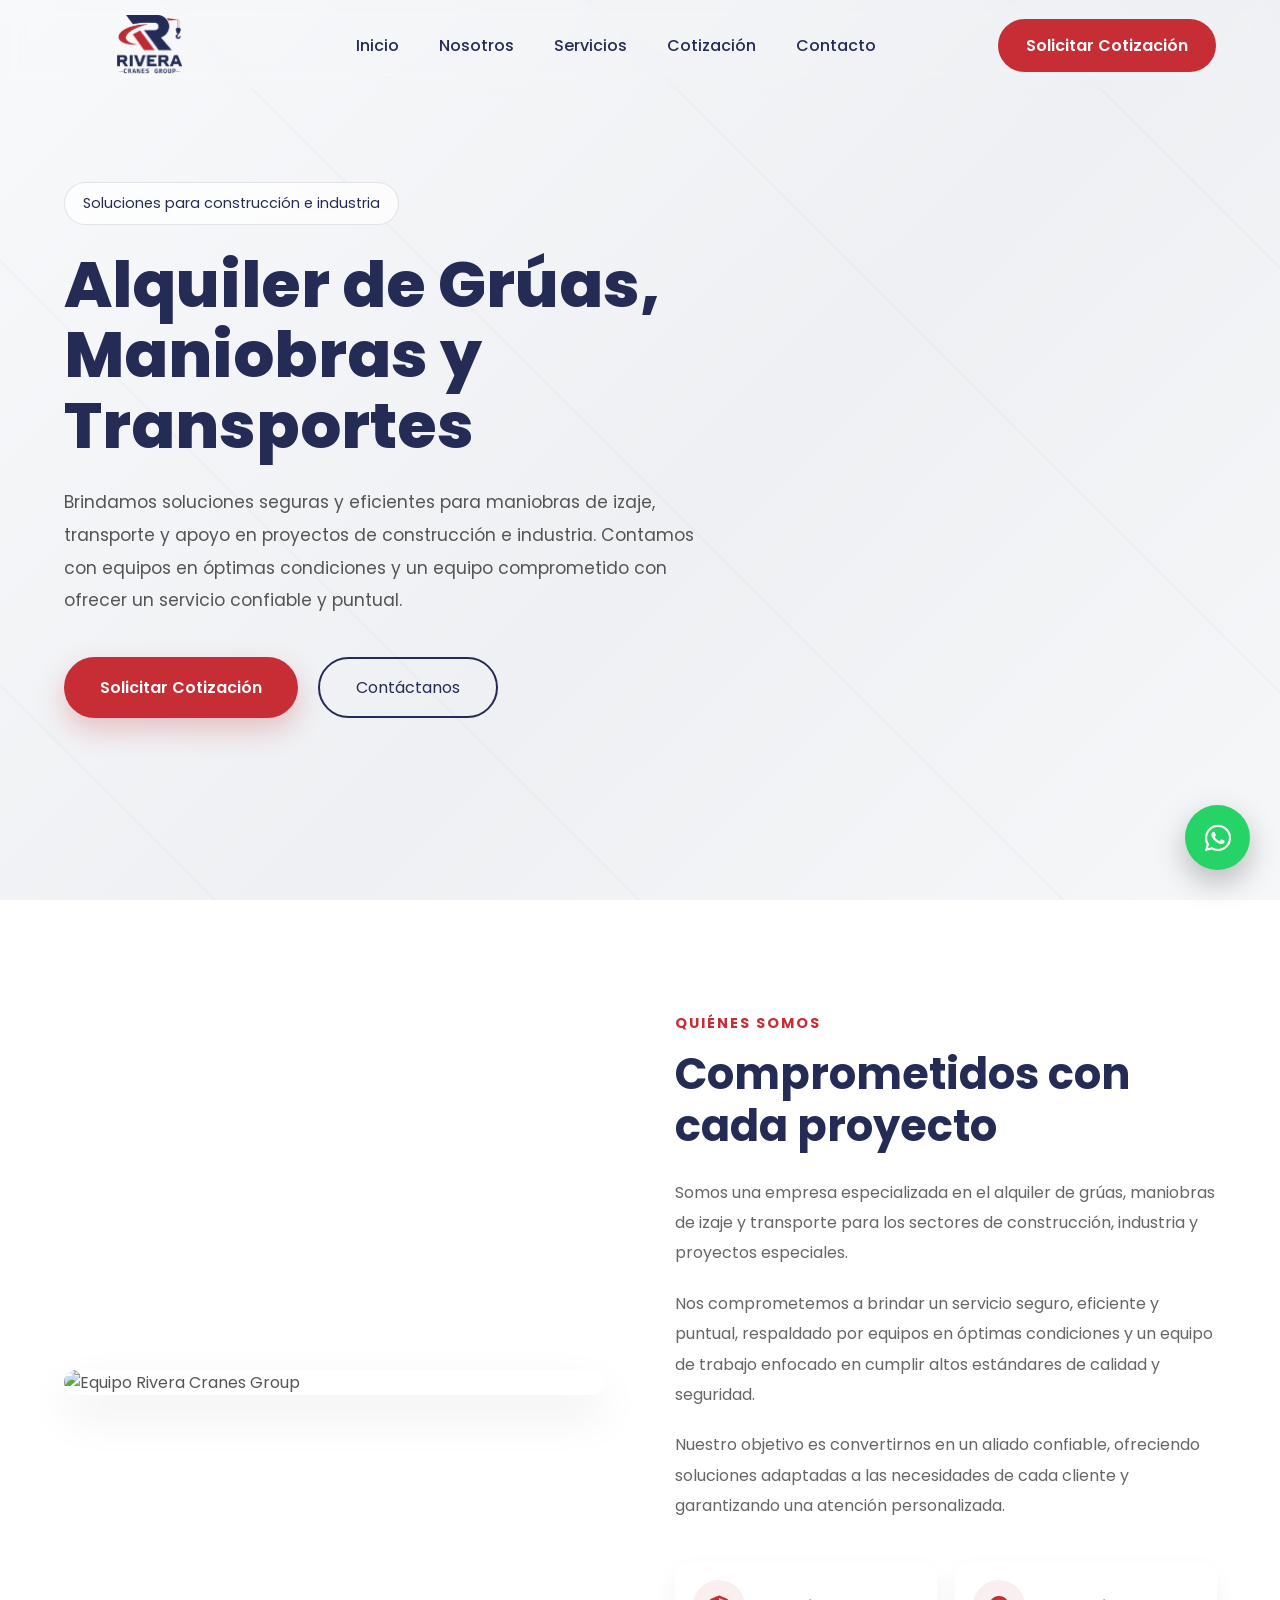
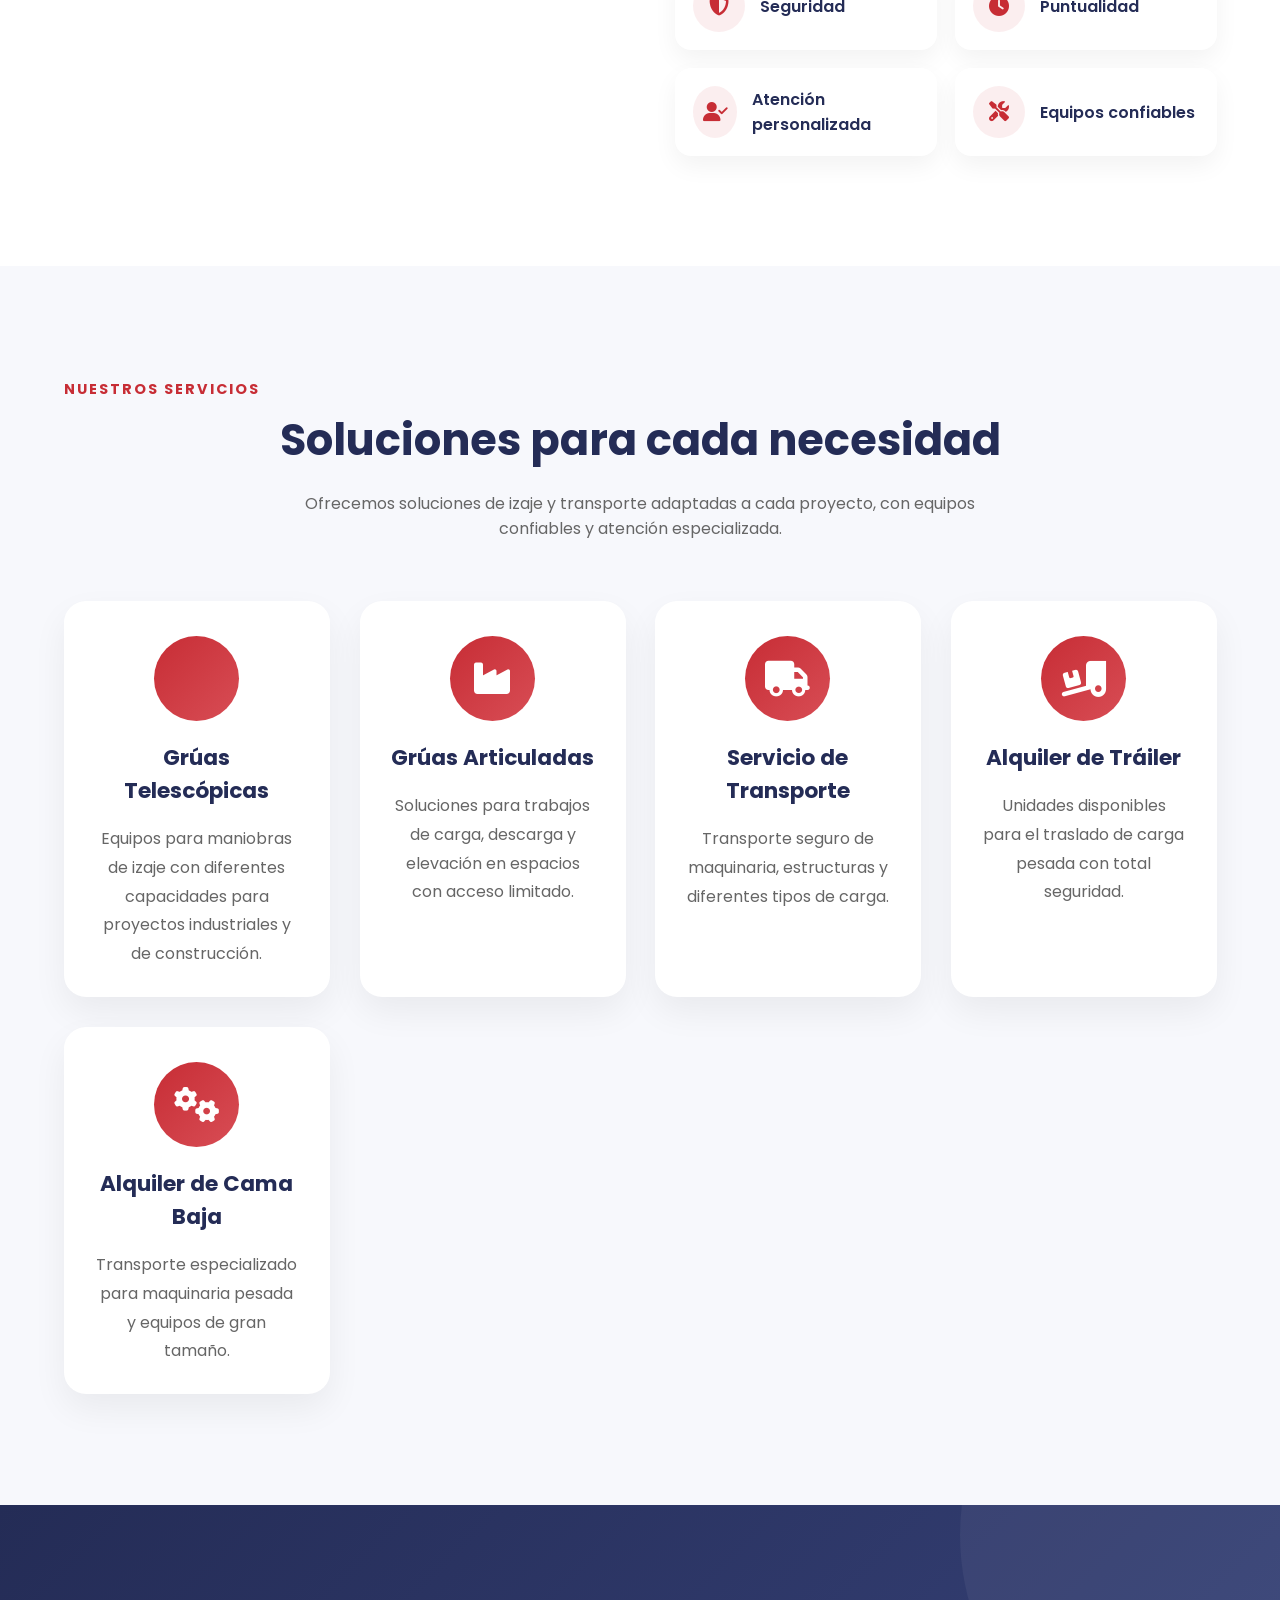
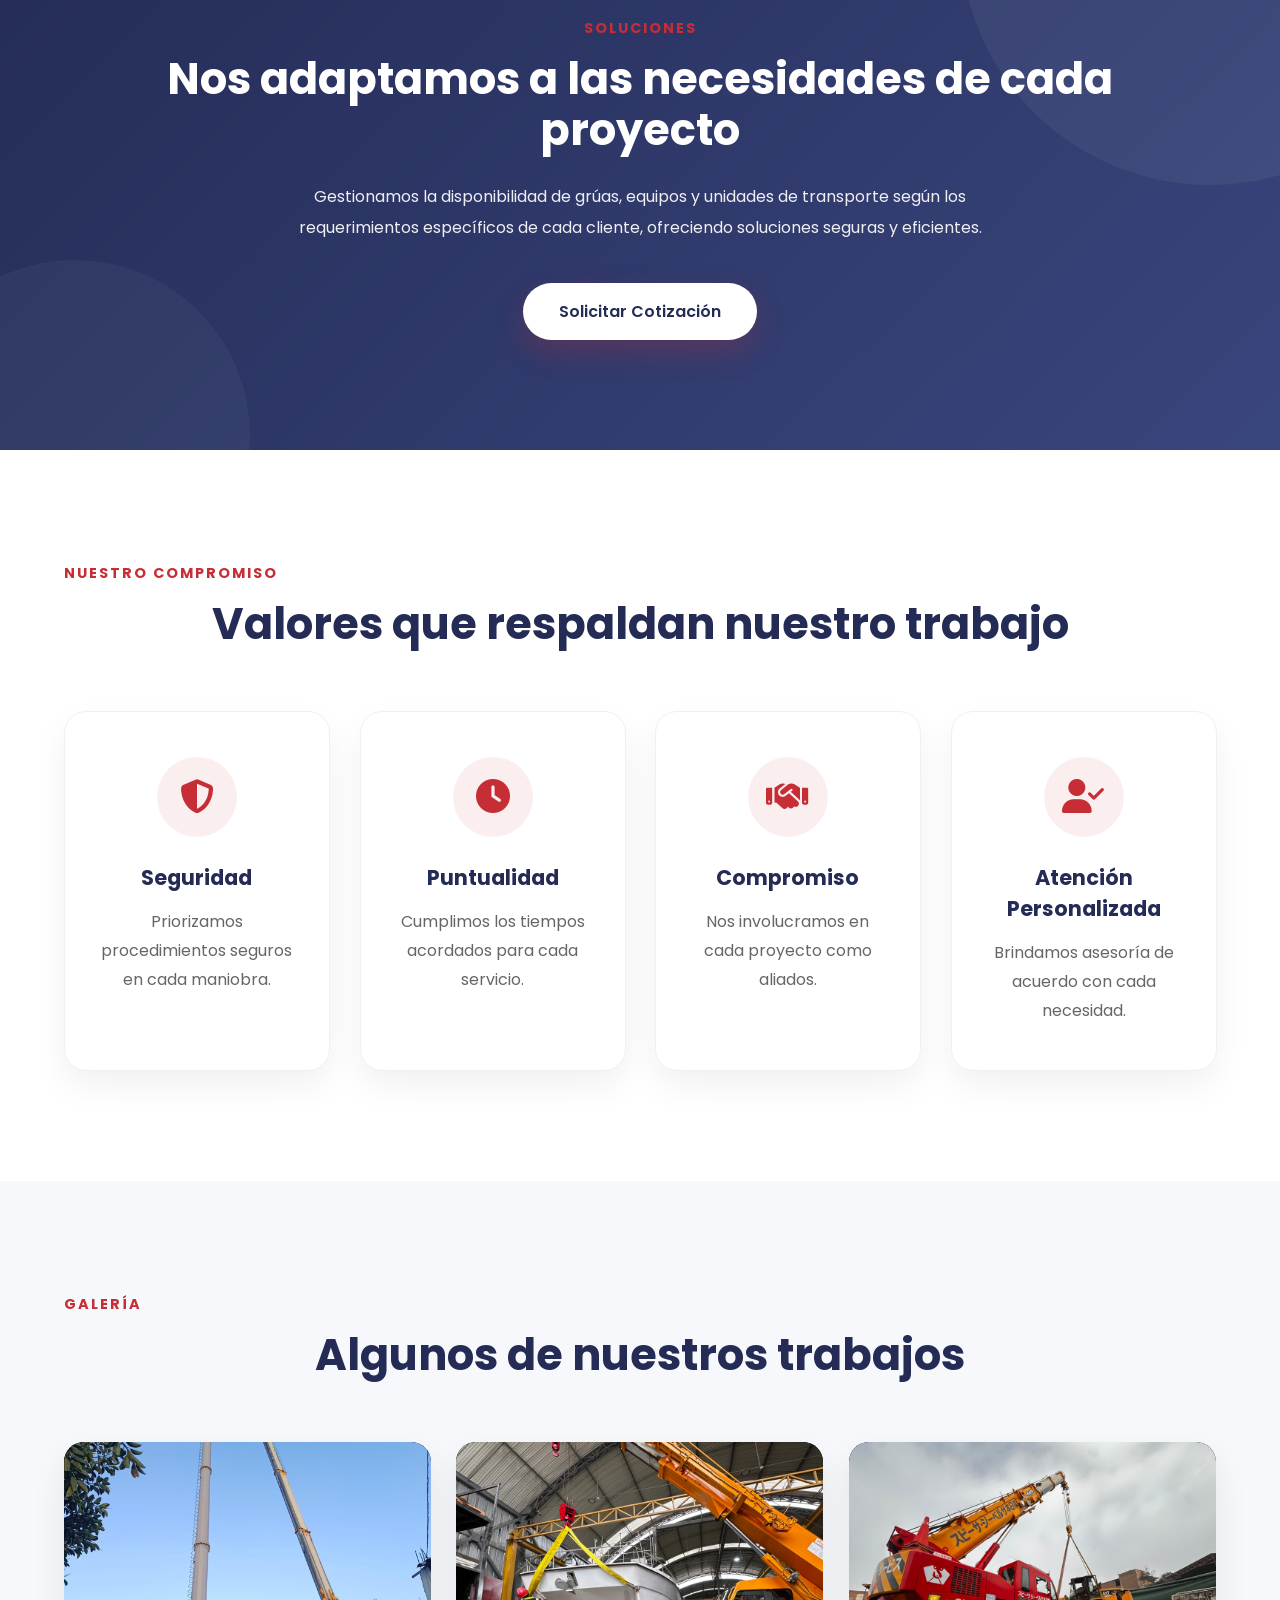
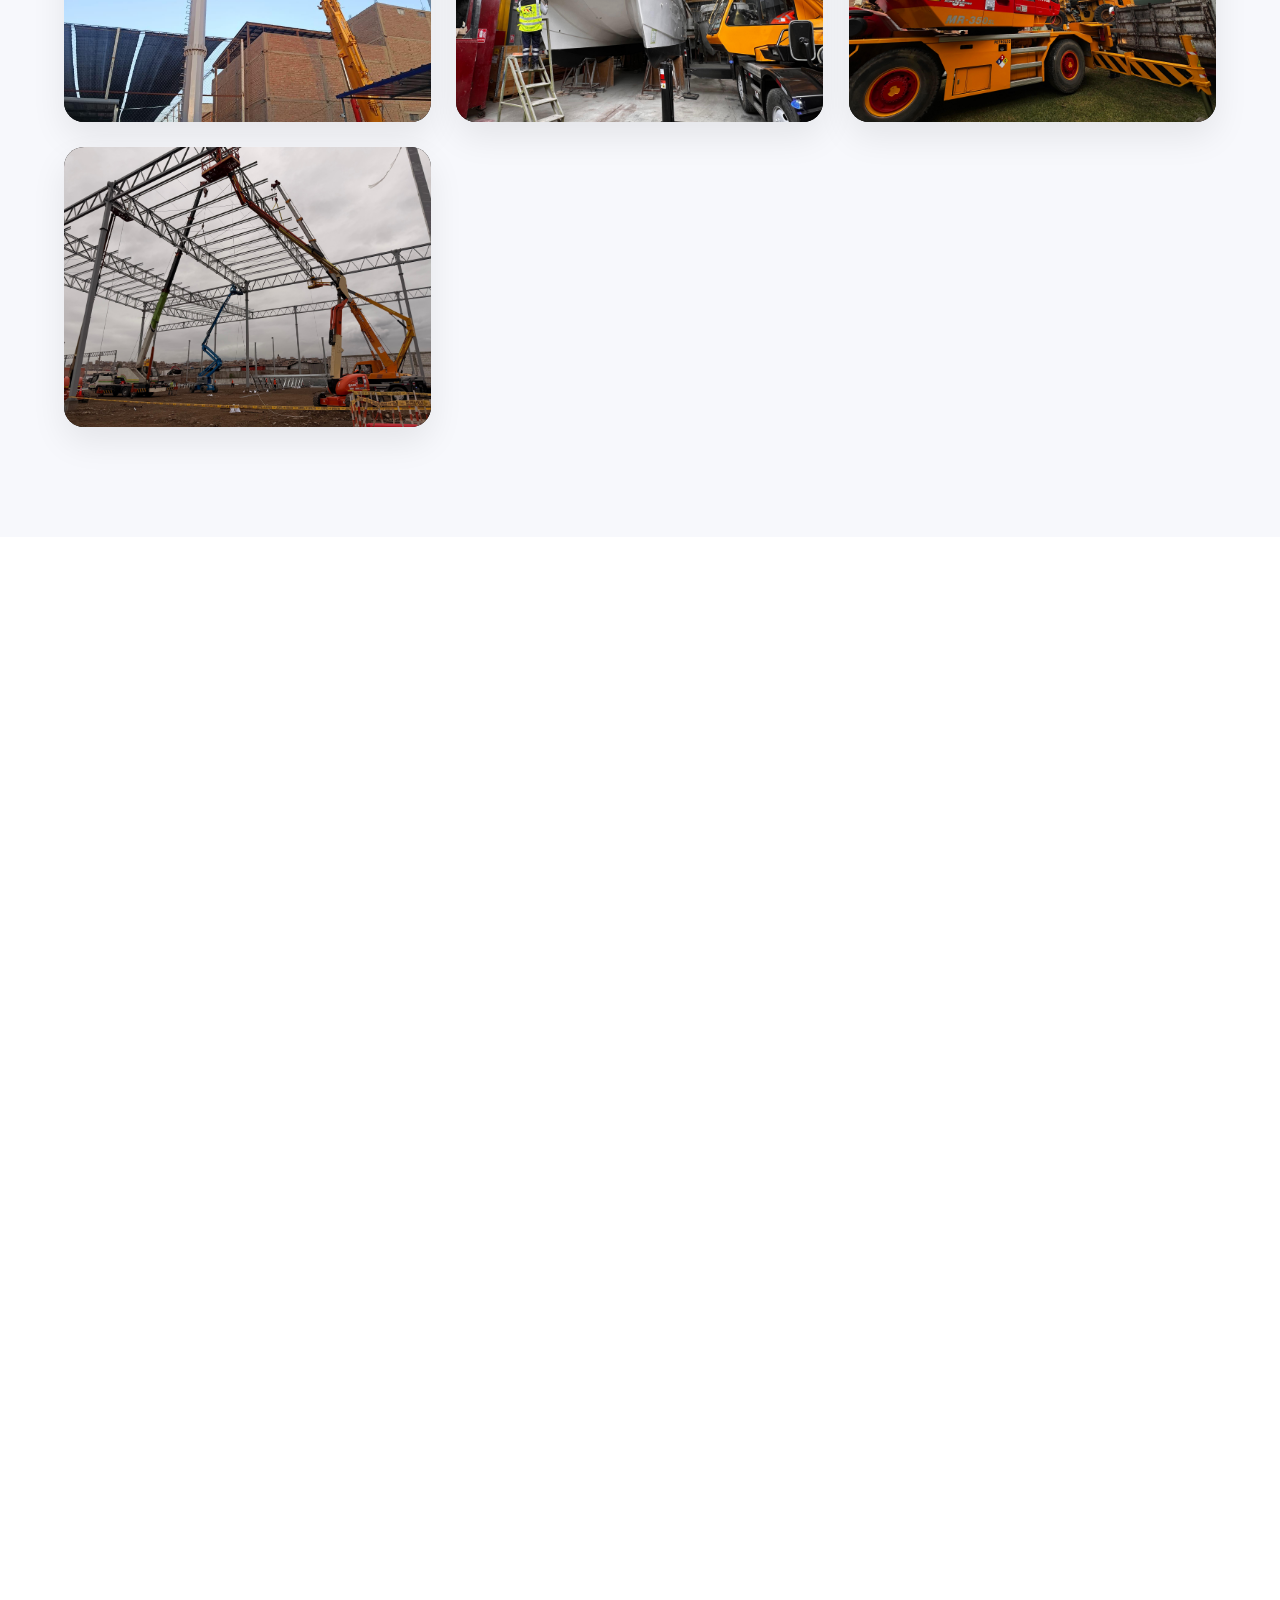
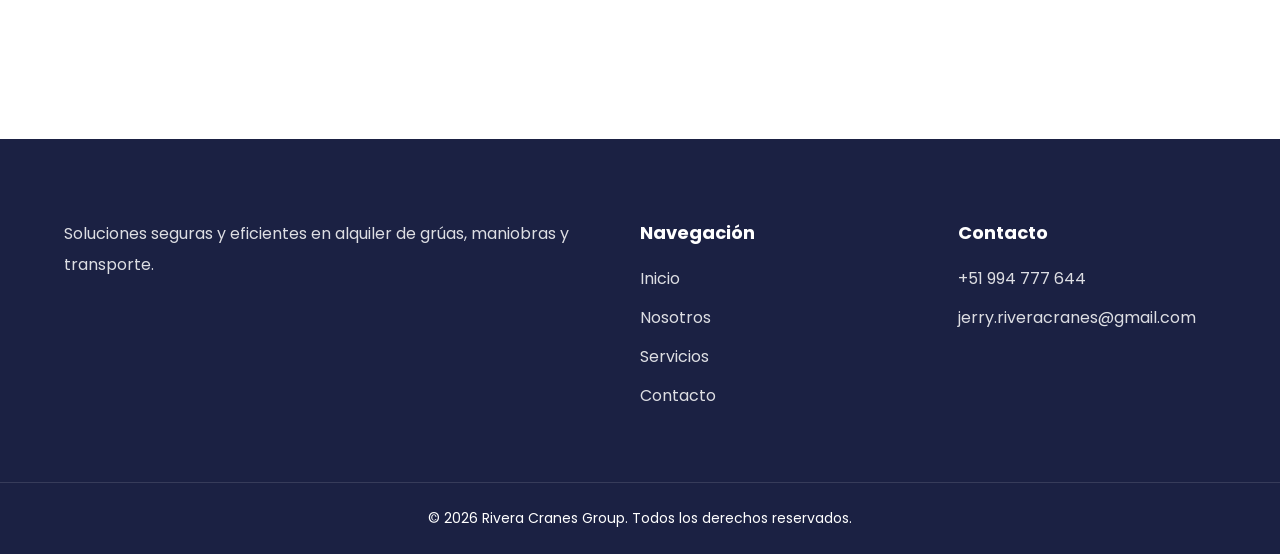
<file: index.html>
<!doctype html>
<html lang="es">
  <head>
    <meta charset="UTF-8" />
    <meta name="viewport" content="width=device-width, initial-scale=1.0" />
    <title>Rivera Cranes Group | Alquiler de Grúas, Maniobras y Transportes</title>
    <meta
      name="description"
      content="Rivera Cranes Group brinda soluciones en alquiler de grúas, maniobras de izaje y transporte para proyectos de construcción e industria."
    />
    <link rel="preconnect" href="https://fonts.googleapis.com" />
    <link rel="preconnect" href="https://fonts.gstatic.com" crossorigin />
    <link
      href="https://fonts.googleapis.com/css2?family=Poppins:wght@300;400;500;600;700;800&display=swap"
      rel="stylesheet"
    />
    <link
      rel="stylesheet"
      href="https://cdnjs.cloudflare.com/ajax/libs/font-awesome/6.7.1/css/all.min.css"
    />
    <link rel="stylesheet" href="style.css" />
  </head>
  <body>
    <p id="component-load-error" class="component-load-error" role="alert" hidden></p>
    <script>
      if (window.location.protocol === "file:") {
        const notice = document.getElementById("component-load-error");
        notice.hidden = false;
        notice.textContent =
          "El navegador no permite cargar las secciones al abrir este archivo directamente. Abre start-local.bat para iniciar una vista previa local.";
      }
    </script>
    <div data-component="header"></div>
    <div data-component="hero"></div>
    <main>
      <div data-component="about"></div>
      <div data-component="services"></div>
      <div data-component="solutions"></div>
      <div data-component="commitments"></div>
      <div data-component="gallery"></div>
      <div data-component="quote"></div>
      <div data-component="contact"></div>
    </main>
    <div data-component="footer"></div>
    <div data-component="whatsapp"></div>
    <script type="module" src="script.js"></script>
  </body>
</html>
</file>
<file: style.css>
/*==================================================
  RESET
==================================================*/

*{
    margin:0;
    padding:0;
    box-sizing:border-box;
}

:root{

    --azul:#242C56;
    --azul-dark:#1B2143;
    --rojo:#C72D35;
    --rojo-hover:#A92028;
    --gris:#555;
    --gris-claro:#F7F8FC;
    --gris-border:#E8EAF0;
    --blanco:#fff;

    --radius:18px;

    --shadow:
    0 20px 45px rgba(0,0,0,.08);

    --transition:.35s;

}

html{

    scroll-behavior:smooth;

}

body{

    font-family:'Poppins',sans-serif;

    color:var(--gris);

    background:white;

    overflow-x:hidden;

}

.component-load-error{

    position:fixed;

    z-index:9999;

    inset:20px 20px auto;

    padding:18px 22px;

    border:1px solid #e8a4a8;

    border-radius:12px;

    background:#fff2f2;

    color:#8d1d25;

    box-shadow:0 10px 30px rgba(0,0,0,.12);

}

img{

    display:block;

    width:100%;

}

a{

    text-decoration:none;

}

.container{

    width:min(90%,1200px);

    margin:auto;

}

.section{

    padding:110px 0;

}

.section-subtitle{

    display:inline-block;

    color:var(--rojo);

    font-size:.9rem;

    font-weight:700;

    letter-spacing:2px;

    margin-bottom:15px;

}

h2{

    color:var(--azul);

    font-size:2.7rem;

    line-height:1.2;

    margin-bottom:25px;

}

.section-description{

    max-width:720px;

    margin:auto;

    text-align:center;

    margin-bottom:60px;

    color:#666;

}

.btn-primary{

    background:var(--rojo);

    color:white;

    padding:16px 36px;

    border-radius:50px;

    font-weight:600;

    border:none;

    transition:var(--transition);

    display:inline-flex;

    align-items:center;

    justify-content:center;

    cursor:pointer;

}

.btn-primary:hover{

    background:var(--rojo-hover);

    transform:translateY(-4px);

}

.btn-secondary{

    padding:16px 36px;

    border:2px solid white;

    color:white;

    border-radius:50px;

    transition:.3s;

}

.btn-secondary:hover{

    background:white;

    color:var(--azul);

}

/*==================================================
HEADER
==================================================*/

.header{

    position:fixed;

    width:100%;

    top:0;

    left:0;

    z-index:999;

    transition:.4s;

}

.header.scrolled{

    background:white;

    box-shadow:0 10px 35px rgba(0,0,0,.08);

}

.header.scrolled .nav-links a{

    color:var(--azul);

}

.header.scrolled .menu-mobile{

    color:var(--azul);

}

.navbar{

    display:flex;

    justify-content:space-between;

    align-items:center;

    height:90px;

}

.logo{

    display:flex;
    align-items:center;
    height:100%;

}

.logo img{

    width:170px;
    max-width:100%;
    max-height:60px;
    height:auto;
    object-fit:contain;

}

.logo-img{

    display:block;

}

.nav-links{

    display:flex;

    list-style:none;

    gap:40px;

}

.nav-links a{

    color:#242C56;

    font-weight:500;

    transition:.3s;

}

.nav-links a:hover{

    color:var(--rojo);

}

.btn-header{

    background:var(--rojo);

    color:white;

    padding:14px 28px;

    border-radius:50px;

    font-weight:600;

    transition:.3s;

}

.btn-header:hover{

    background:var(--rojo-hover);

}

.menu-mobile{

    display:none;

    font-size:28px;

    color:white;

    cursor:pointer;

}

/*==================================================
HERO
==================================================*/

.hero{

    min-height:100vh;

    background:#f2f3f5;

    position:relative;

    display:flex;

    align-items:center;

}

.hero-overlay{

    position:absolute;

    inset:0;

    background:
    repeating-linear-gradient(
        45deg,
        transparent 0 150px,
        rgba(36,44,86,.025) 151px 153px,
        transparent 154px 300px
    ),
    linear-gradient(135deg,#f8f9fb,#eef0f3 55%,#f6f7f9);

}

.hero-grid{

    position:relative;

    z-index:2;

    display:grid;

    align-items:center;

    min-height:100vh;

}

.hero-content{

    max-width:720px;

    color:var(--azul);

}

.hero-badge{

    display:inline-block;

    background:rgba(255,255,255,.72);

    backdrop-filter:blur(8px);

    border:1px solid rgba(36,44,86,.12);

    color:var(--azul);

    padding:10px 18px;

    border-radius:40px;

    margin-bottom:25px;

    font-size:.9rem;

}

.hero h1{

    font-size:4rem;

    line-height:1.1;

    margin-bottom:25px;

    font-weight:800;

}

.hero p{

    font-size:1.08rem;

    line-height:1.9;

    margin-bottom:40px;

    max-width:650px;

    color:#555;

}

.hero .btn-secondary{

    border-color:var(--azul);

    color:var(--azul);

}

.hero .btn-secondary:hover{

    background:var(--azul);

    color:white;

}

.hero-buttons{

    display:flex;

    gap:20px;

    flex-wrap:wrap;

}

/*==================================================
NOSOTROS
==================================================*/

.about-grid{

    display:grid;
    grid-template-columns:1fr 1fr;
    gap:70px;
    align-items:center;

}

.about-image{

    position:relative;

}

.about-image img{

    border-radius:24px;
    box-shadow:var(--shadow);

}

.about-text h2{

    text-align:left;

}

.about-text p{

    margin-bottom:20px;
    line-height:1.9;
    color:#666;

}

.about-features{

    display:grid;
    grid-template-columns:repeat(2,1fr);
    gap:18px;
    margin-top:40px;

}

.about-features div{

    display:flex;
    align-items:center;
    gap:15px;

    background:white;

    padding:18px;

    border-radius:16px;

    box-shadow:0 10px 25px rgba(0,0,0,.05);

    transition:.3s;

}

.about-features div:hover{

    transform:translateY(-6px);

}

.about-features i{

    width:52px;
    height:52px;

    display:flex;
    align-items:center;
    justify-content:center;

    border-radius:50%;

    background:rgba(199,45,53,.08);

    color:var(--rojo);

    font-size:20px;

}

.about-features span{

    font-weight:600;
    color:var(--azul);

}

/*==================================================
SERVICIOS
==================================================*/

.servicios{

    background:var(--gris-claro);

}

.servicios h2{

    text-align:center;

}

.services-grid{

    display:grid;

    grid-template-columns:
    repeat(auto-fit,minmax(260px,1fr));

    gap:30px;

}

.service-card{

    background:white;

    border-radius:22px;

    overflow:hidden;

    box-shadow:
    0 15px 35px rgba(0,0,0,.06);

    transition:.35s;

    display:flex;

    flex-direction:column;

}

.service-card:hover{

    transform:
    translateY(-10px);

    box-shadow:
    0 30px 50px rgba(0,0,0,.12);

}

.service-icon{

    width:85px;

    height:85px;

    margin:35px auto 20px;

    border-radius:50%;

    display:flex;

    align-items:center;

    justify-content:center;

    background:

    linear-gradient(
    135deg,
    var(--rojo),
    #d84d55
    );

}

.service-icon i{

    color:white;

    font-size:36px;

}

.service-card h3{

    text-align:center;

    color:var(--azul);

    font-size:1.35rem;

    margin-bottom:18px;

    padding:0 30px;

}

.service-card p{

    text-align:center;

    color:#666;

    line-height:1.8;

    padding:0 30px;

    margin-bottom:28px;

    flex:1;

}

.service-card a{

    display:flex;

    justify-content:center;

    align-items:center;

    gap:10px;

    color:var(--rojo);

    font-weight:600;

    padding:22px;

    border-top:1px solid #ececec;

    transition:.3s;

}

.service-card a:hover{

    background:var(--rojo);

    color:white;

}

.service-card a i{

    transition:.3s;

}

.service-card a:hover i{

    transform:translateX(6px);

}

/*==================================================
SOLUCIONES
==================================================*/

.soluciones{

    position:relative;

    background:

    linear-gradient(
    135deg,
    var(--azul),
    #39457d
    );

    color:white;

    text-align:center;

    overflow:hidden;

}

.soluciones::before{

    content:"";

    position:absolute;

    width:500px;

    height:500px;

    border-radius:50%;

    background:

    rgba(255,255,255,.05);

    top:-220px;

    right:-180px;

}

.soluciones::after{

    content:"";

    position:absolute;

    width:350px;

    height:350px;

    border-radius:50%;

    background:

    rgba(255,255,255,.04);

    bottom:-160px;

    left:-100px;

}

.soluciones .container{

    position:relative;

    z-index:2;

}

.soluciones h2{

    color:white;

}

.soluciones p{

    max-width:760px;

    margin:0 auto 40px;

    line-height:1.9;

    opacity:.92;

}

.soluciones .btn-primary{

    background:white;

    color:var(--azul);

}

.soluciones .btn-primary:hover{

    background:#f2f2f2;

}

/*==================================================
COMPROMISO
==================================================*/

.compromiso{

    background:#fff;

}

.compromiso h2{

    text-align:center;

}

.commit-grid{

    display:grid;

    grid-template-columns:
    repeat(auto-fit,minmax(240px,1fr));

    gap:30px;

    margin-top:60px;

}

.commit-card{

    background:white;

    border-radius:22px;

    padding:45px 30px;

    text-align:center;

    box-shadow:
    0 15px 35px rgba(0,0,0,.06);

    transition:.35s;

    border:1px solid #f0f0f0;

}

.commit-card:hover{

    transform:translateY(-10px);

    box-shadow:
    0 25px 50px rgba(0,0,0,.10);

}

.commit-card i{

    width:80px;

    height:80px;

    margin:auto;

    display:flex;

    align-items:center;

    justify-content:center;

    border-radius:50%;

    background:
    rgba(199,45,53,.08);

    color:var(--rojo);

    font-size:34px;

    margin-bottom:25px;

}

.commit-card h3{

    color:var(--azul);

    margin-bottom:15px;

    font-size:1.3rem;

}

.commit-card p{

    color:#666;

    line-height:1.8;

}

/*==================================================
GALERÍA
==================================================*/

.galeria{

    background:var(--gris-claro);

}

.galeria h2{

    text-align:center;

}

.gallery-grid{

    display:grid;

    grid-template-columns:
    repeat(auto-fit,minmax(280px,1fr));

    gap:25px;

    margin-top:60px;

}

.gallery-item{

    overflow:hidden;

    border-radius:20px;

    cursor:pointer;

    position:relative;

    box-shadow:
    0 15px 35px rgba(0,0,0,.08);

}

.gallery-item img{

    height:280px;

    object-fit:cover;

    transition:.6s;

}

.gallery-item:hover img{

    transform:scale(1.08);

}

.gallery-item::before{

    content:"";

    position:absolute;

    inset:0;

    background:

    rgba(36,44,86,.25);

    opacity:0;

    transition:.4s;

    z-index:2;

}

.gallery-item:hover::before{

    opacity:1;

}

/*==================================================
COTIZACIÓN
==================================================*/

.cotizacion{

    background:white;

}

.quote-wrapper{

    width:100%;

}

.quote-info{

    width:100%;

    max-width:900px;

    margin:0 auto;

    text-align:center;

}

.quote-info h2{

    text-align:center;

}

.quote-info p{

    line-height:1.9;

    color:#666;

    margin-bottom:35px;

    margin-left:auto;

    margin-right:auto;

    max-width:760px;

}

.quote-items{

    display:flex;

    justify-content:center;

    flex-wrap:wrap;

    gap:20px 36px;

}

.quote-items div{

    display:flex;

    align-items:center;

    gap:15px;

    color:var(--azul);

    font-weight:600;

}

.quote-items i{

    width:55px;

    height:55px;

    display:flex;

    justify-content:center;

    align-items:center;

    border-radius:50%;

    background:
    rgba(199,45,53,.08);

    color:var(--rojo);

    font-size:20px;

}

.quote-whatsapp{

    display:inline-flex;

    margin-top:35px;

    align-items:center;

    justify-content:center;

}

/*==================================================
CONTACTO
==================================================*/

.contacto{

    background:var(--gris-claro);

}

.contacto h2{

    text-align:center;

}

.contact-grid{

    display:grid;

    grid-template-columns:

    repeat(auto-fit,minmax(250px,1fr));

    gap:30px;

    margin-top:60px;

}

.contact-card{

    background:white;

    border-radius:22px;

    padding:40px 30px;

    text-align:center;

    transition:.35s;

    box-shadow:

    0 15px 35px rgba(0,0,0,.06);

}

.contact-card:hover{

    transform:translateY(-8px);

    box-shadow:

    0 25px 45px rgba(0,0,0,.10);

}

.contact-card i{

    width:75px;

    height:75px;

    margin:auto;

    display:flex;

    align-items:center;

    justify-content:center;

    border-radius:50%;

    background:

    rgba(199,45,53,.08);

    color:var(--rojo);

    font-size:30px;

    margin-bottom:25px;

}

.contact-card h3{

    color:var(--azul);

    margin-bottom:15px;

}

.contact-card p{

    color:#666;

    line-height:1.8;

}

/*==================================================
FOOTER
==================================================*/

footer{

    background:var(--azul-dark);

    color:white;

    padding:80px 0 0;

}

.footer-grid{

    display:grid;

    grid-template-columns:

    2fr 1fr 1fr;

    gap:60px;

}

.footer-brand img{

    width:170px;

    margin-bottom:25px;

}

.footer-brand p{

    line-height:1.9;

    opacity:.85;

}

footer h4{

    margin-bottom:20px;

    font-size:18px;

}

footer a{

    display:block;

    color:white;

    opacity:.85;

    margin-bottom:14px;

    transition:.3s;

}

footer a:hover{

    color:var(--rojo);

    opacity:1;

}

footer p{

    margin-bottom:14px;

    opacity:.85;

}

.footer-copy{

    margin-top:60px;

    padding:25px 0;

    text-align:center;

    border-top:

    1px solid

    rgba(255,255,255,.12);

    font-size:14px;

}

/*==================================================
WHATSAPP
==================================================*/

.whatsapp{

    position:fixed;

    right:30px;

    bottom:30px;

    width:65px;

    height:65px;

    border-radius:50%;

    background:#25D366;

    display:flex;

    align-items:center;

    justify-content:center;

    color:white;

    font-size:30px;

    z-index:999;

    box-shadow:

    0 12px 30px

    rgba(0,0,0,.25);

    transition:.35s;

}

.whatsapp:hover{

    transform:

    translateY(-8px)

    scale(1.08);

}

/*==================================================
ANIMACIONES
==================================================*/

.section{

    opacity:0;

    transform:

    translateY(60px);

    transition:

    opacity .8s ease,

    transform .8s ease;

}

.section.show{

    opacity:1;

    transform:

    translateY(0);

}

.service-card,

.commit-card,

.contact-card,

.gallery-item,

.about-features div{

    transition:

    transform .35s,

    box-shadow .35s;

}

/*==================================================
SCROLLBAR
==================================================*/

::-webkit-scrollbar{

    width:10px;

}

::-webkit-scrollbar-track{

    background:#ececec;

}

::-webkit-scrollbar-thumb{

    background:var(--rojo);

    border-radius:50px;

}

::-webkit-scrollbar-thumb:hover{

    background:#a91f27;

}

/*==================================================
UTILIDADES
==================================================*/

.text-center{

    text-align:center;

}

.mt-40{

    margin-top:40px;

}

.mt-60{

    margin-top:60px;

}

.mb-30{

    margin-bottom:30px;

}

.shadow{

    box-shadow:var(--shadow);

}

.radius{

    border-radius:var(--radius);

}

/*==================================================
RESPONSIVE
==================================================*/

@media (max-width:1200px){

.container{

    width:92%;

}

.hero h1{

    font-size:3.4rem;

}

.footer-grid{

    gap:40px;

}

}

/*========================================*/

@media (max-width:992px){

.section{

    padding:90px 0;

}

.hero{

    min-height:850px;

}

.hero-grid{

    min-height:850px;

}

.hero h1{

    font-size:3rem;

}

.hero p{

    font-size:1rem;

}

.about-grid{

    grid-template-columns:1fr;

    gap:50px;

}

.about-image{

    order:-1;

}

.services-grid{

    grid-template-columns:

    repeat(2,1fr);

}

.commit-grid{

    grid-template-columns:

    repeat(2,1fr);

}

.gallery-grid{

    grid-template-columns:

    repeat(2,1fr);

}

.contact-grid{

    grid-template-columns:

    repeat(2,1fr);

}

.footer-grid{

    grid-template-columns:

    1fr;

    text-align:center;

}

.footer-brand img{

    margin:auto auto 25px;

}

}

/*========================================*/

@media (max-width:768px){

.header{

    background:rgba(242,243,245,.97);

}

.menu-mobile{

    color:var(--azul);

}

.navbar{

    height:80px;

}

.logo img{

    width:145px;

}

.menu-mobile{

    display:flex;

    align-items:center;

    justify-content:center;

}

.btn-header{

    display:none;

}

.nav-links{

    position:absolute;

    top:80px;

    left:0;

    width:100%;

    background:white;

    display:flex;

    flex-direction:column;

    align-items:center;

    gap:0;

    max-height:0;

    overflow:hidden;

    transition:.4s;

    box-shadow:

    0 20px 35px rgba(0,0,0,.08);

}

.nav-links.active{

    max-height:420px;

    padding:25px 0;

}

.nav-links li{

    width:100%;

    text-align:center;

}

.nav-links a{

    display:block;

    color:var(--azul);

    padding:18px;

}

.hero{

    min-height:100vh;

}

.hero-grid{

    min-height:100vh;

}

.hero-content{

    text-align:center;

}

.hero h1{

    font-size:2.5rem;

}

.hero p{

    margin:auto auto 35px;

}

.hero-buttons{

    justify-content:center;

}

.hero-badge{

    margin-bottom:20px;

}

.about-features{

    grid-template-columns:1fr;

}

.services-grid{

    grid-template-columns:1fr;

}

.commit-grid{

    grid-template-columns:1fr;

}

.gallery-grid{

    grid-template-columns:1fr;

}

.contact-grid{

    grid-template-columns:1fr;

}

.quote-items{

    align-items:center;

}

.footer-copy{

    padding:20px;

}

}

/*========================================*/

@media (max-width:576px){

.section{

    padding:75px 0;

}

h2{

    font-size:2rem;

}

.hero h1{

    font-size:2.1rem;

}

.hero p{

    font-size:.95rem;

}

.hero-buttons{

    flex-direction:column;

}

.btn-primary,

.btn-secondary{

    width:100%;

}

.service-card{

    border-radius:18px;

}

.commit-card{

    padding:35px 25px;

}

.contact-card{

    padding:35px 25px;

}

.gallery-item img{

    height:230px;

}

.whatsapp{

    width:58px;

    height:58px;

    right:18px;

    bottom:18px;

    font-size:27px;

}

}

/*==================================================
MICROINTERACCIONES
==================================================*/

html{

    scroll-padding-top:90px;

}

::selection{

    background:var(--rojo);

    color:#fff;

}

a,
button{

    transition:all .3s ease;

}

button{

    font-family:'Poppins',sans-serif;

}

img{

    user-select:none;

    -webkit-user-drag:none;

}

.service-card,
.commit-card,
.contact-card,
.gallery-item,
.about-features div{

    will-change:transform;

}

/*==================================================
HEADER EFECTOS
==================================================*/

.header{

    backdrop-filter:blur(10px);

}

.nav-links a{

    position:relative;

}

.nav-links a::after{

    content:"";

    position:absolute;

    left:0;

    bottom:-8px;

    width:0;

    height:2px;

    background:var(--rojo);

    transition:.35s;

}

.nav-links a:hover::after{

    width:100%;

}

/*==================================================
BOTONES
==================================================*/

.btn-primary{

    box-shadow:

    0 12px 28px

    rgba(199,45,53,.25);

}

.btn-primary:hover{

    box-shadow:

    0 20px 40px

    rgba(199,45,53,.35);

}

.btn-secondary:hover{

    box-shadow:

    0 15px 35px

    rgba(255,255,255,.25);

}

/*==================================================
SERVICIOS
==================================================*/

.service-card{

    position:relative;

}

.service-card::before{

    content:"";

    position:absolute;

    top:0;

    left:0;

    width:100%;

    height:5px;

    background:var(--rojo);

    transform:scaleX(0);

    transform-origin:left;

    transition:.35s;

}

.service-card:hover::before{

    transform:scaleX(1);

}

/*==================================================
GALERÍA
==================================================*/

.gallery-item{

    background:#000;

}

.gallery-item img{

    transition:

    transform .6s,

    opacity .6s;

}

.gallery-item:hover img{

    opacity:.9;

}

/*==================================================
FOOTER
==================================================*/

.footer-brand img{

    transition:.35s;

}

.footer-brand img:hover{

    transform:scale(1.03);

}

/*==================================================
WHATSAPP
==================================================*/

.whatsapp{

    animation:whatsappFloat 2.8s ease-in-out infinite;

}

@keyframes whatsappFloat{

    0%{

        transform:translateY(0);

    }

    50%{

        transform:translateY(-6px);

    }

    100%{

        transform:translateY(0);

    }

}

/*==================================================
ANIMACIONES
==================================================*/

@keyframes fadeUp{

    from{

        opacity:0;

        transform:translateY(40px);

    }

    to{

        opacity:1;

        transform:translateY(0);

    }

}

.fade-up{

    animation:fadeUp .8s ease forwards;

}

@keyframes pulse{

    0%{

        transform:scale(1);

    }

    50%{

        transform:scale(1.03);

    }

    100%{

        transform:scale(1);

    }

}

.btn-primary:active{

    animation:pulse .25s;

}

/*==================================================
OPTIMIZACIÓN
==================================================*/

.hero,
.soluciones{

    background-attachment:scroll;

}

@media (prefers-reduced-motion:reduce){

    *{

        animation:none!important;

        transition:none!important;

        scroll-behavior:auto!important;

    }

}
</file>
